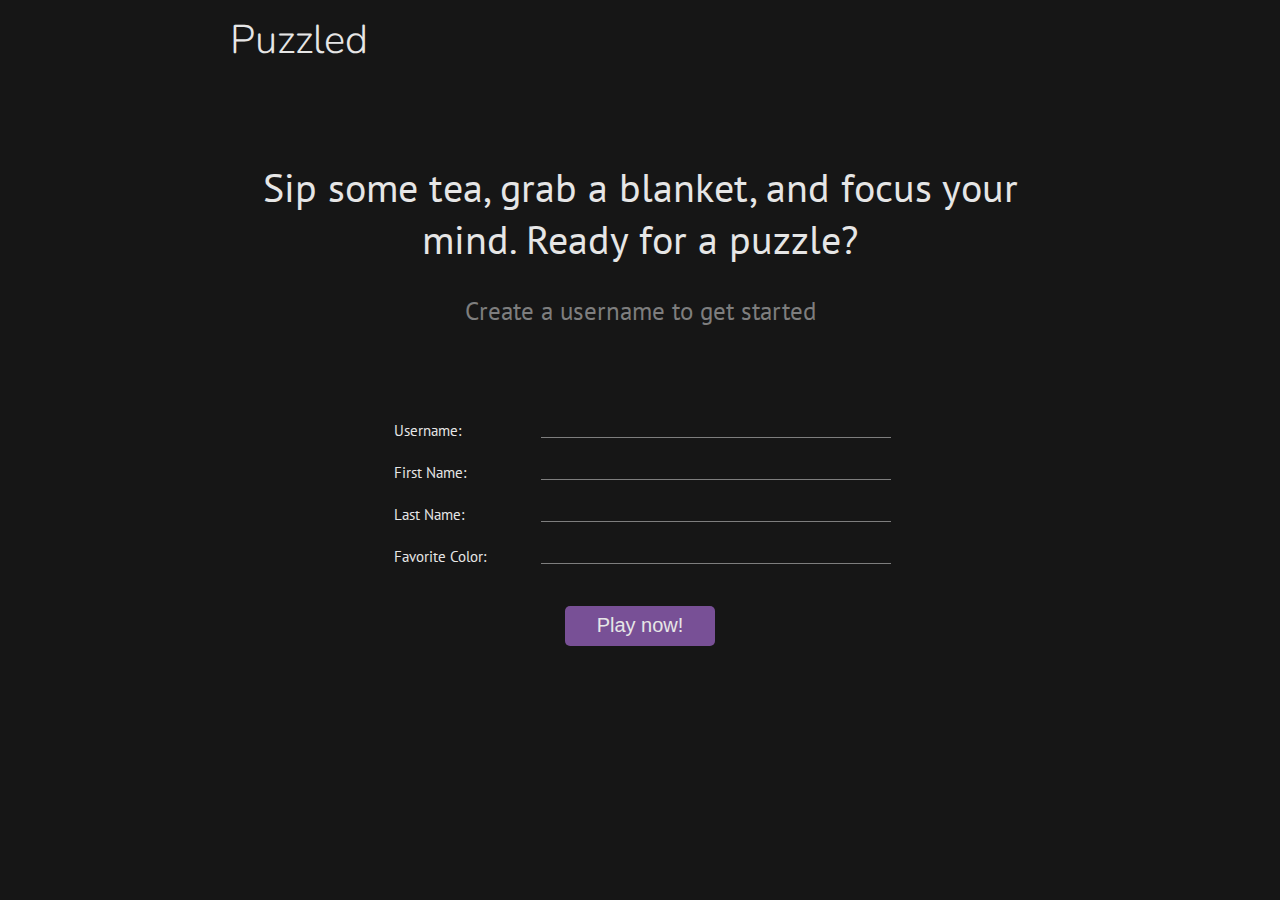
<file: index.html>
<!-- Project Name: Puzzled
     Author: Scott McCord -->

<!-- landing page modeled off: http://go.fivestars.com/fivestars-trial -->

<!DOCTYPE html>
<html>
<head>

  <meta charset="utf-8">
  <meta http-equiv="X-UA-Compatible" content="IE=edge">

  <title>Puzzled - Home</title>

  <link rel="stylesheet" href="style.css">
  <link href="https://fonts.googleapis.com/css?family=PT+Sans" rel="stylesheet">
  <link href="https://fonts.googleapis.com/css?family=Nunito|PT+Sans" rel="stylesheet">

</head>

<body class="landing">

  <div class="nav-bar">
    <div class="logo">Puzzled</div>
  </div>

  <div class="masthead-container">

    <div class="text-container">

      <p> Sip some tea, grab a blanket, and focus your mind. Ready for a puzzle? </p>
      <p class="grey">Create a username to get started</p>

    <form id="user-info" action="puzzled.html" method="get">

    <div class="form-container">

      <div class="form-column1">
        <label for="username">Username:</label>
        <label for="first-name">First Name:     </label>
        <label for="last-name">Last Name:       </label>
        <label class="fav-color" for="favorite-color">Favorite Color:</label>
      </div>

      <div class="form-column2">
        <input class="text-box" type="text" id="username" name="username">
        <input class="text-box" type="text" id="first-name" name="first-name">
        <input class="text-box" type="text" id="last-name" name="last-name">
        <input class="text-box" type="text" id="favorite-color" name="favorite-color">
      </div>

    </div>

    <div class="submit-button">
      <input class="submit" type="submit" value="Play now!">
    </div>

    </form>

    </div>

  </div>

</body>
</html>
</file>
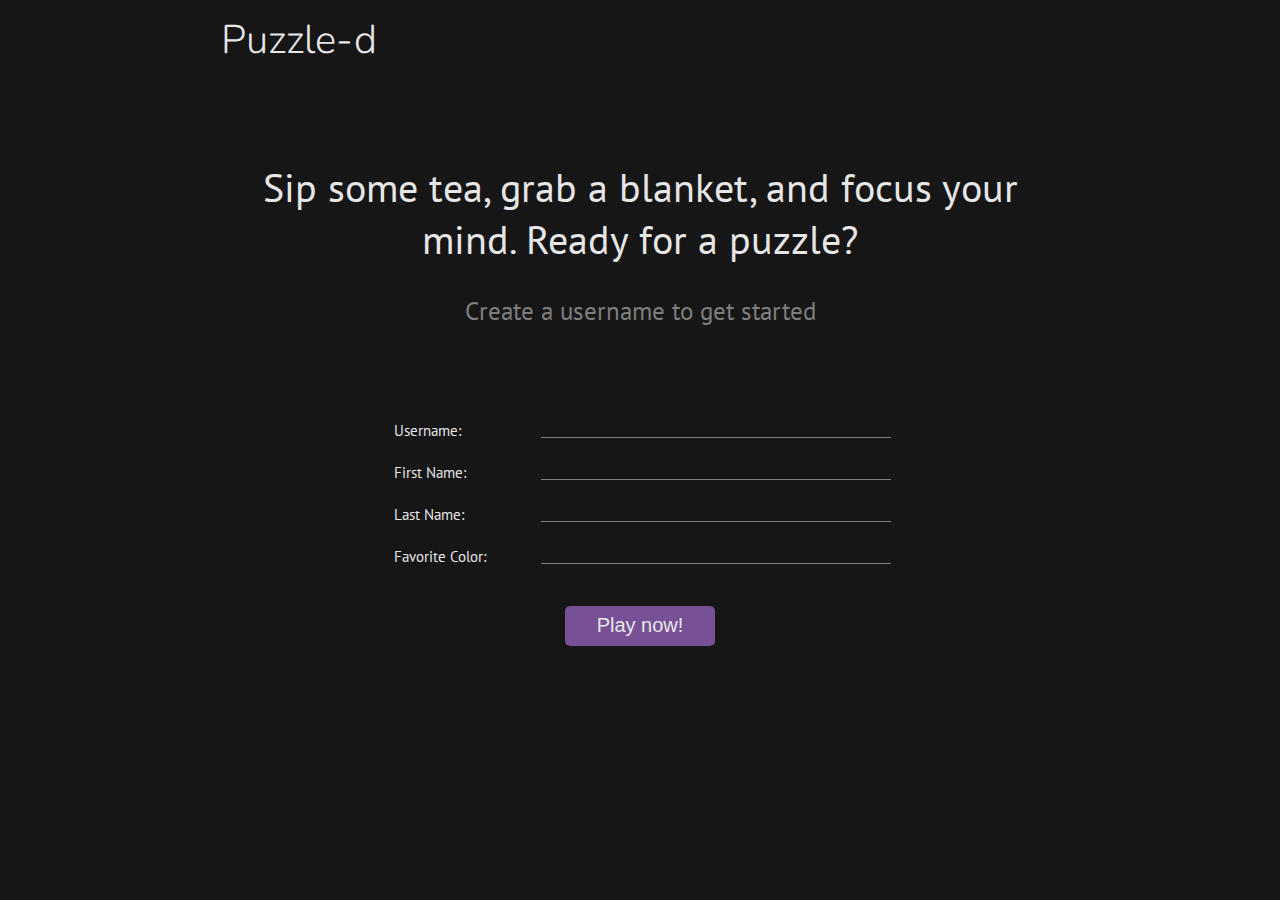
<file: landing.html>
<!-- Project Name: Puzzle-d
     Author: Scott McCord -->

<!-- landing page modeled off: http://go.fivestars.com/fivestars-trial -->

<!DOCTYPE html>
<html>
<head>
  <meta charset="utf-8">
  <meta http-equiv="X-UA-Compatible" content="IE=edge">
  <title>Puzzle-d - Home</title>
  <link rel="stylesheet" href="style.css">
  <link href="https://fonts.googleapis.com/css?family=PT+Sans" rel="stylesheet">
  <link href="https://fonts.googleapis.com/css?family=Nunito|PT+Sans" rel="stylesheet">
</head>
<body class="landing">

  <div class="nav-bar">
    <div class="logo">Puzzle-d</div>
  </div>

  <div class="masthead-container">

    <div class="text-container">

      <p> Sip some tea, grab a blanket, and focus your mind. Ready for a puzzle? </p>
      <p class="grey">Create a username to get started</p>

    <form id="user-info" action="start-puzzle" method="post">

    <div class="form-container">


      <div class="form-column1">
        <label for="username">Username:</label>
        <label for="first-name">First Name:     </label>
        <label for="last-name">Last Name:       </label>
        <label class="fav-color" for="favorite-color">Favorite Color:</label>
      </div>

      <div class="form-column2">
        <input class="text-box" type="text" id="username" name="username">
        <input class="text-box" type="text" id="first-name" name="first-name">
        <input class="text-box" type="text" id="last-name" name="last-name">
        <input class="text-box" type="text" id="favorite-color" name="favorite-color">
      </div>
    </div>

    <div class="submit-button">
      <input class="submit" type="submit" value="Play now!">
    </div>

    </form>

    </div>

  </div>


</body>
</html>
</file>
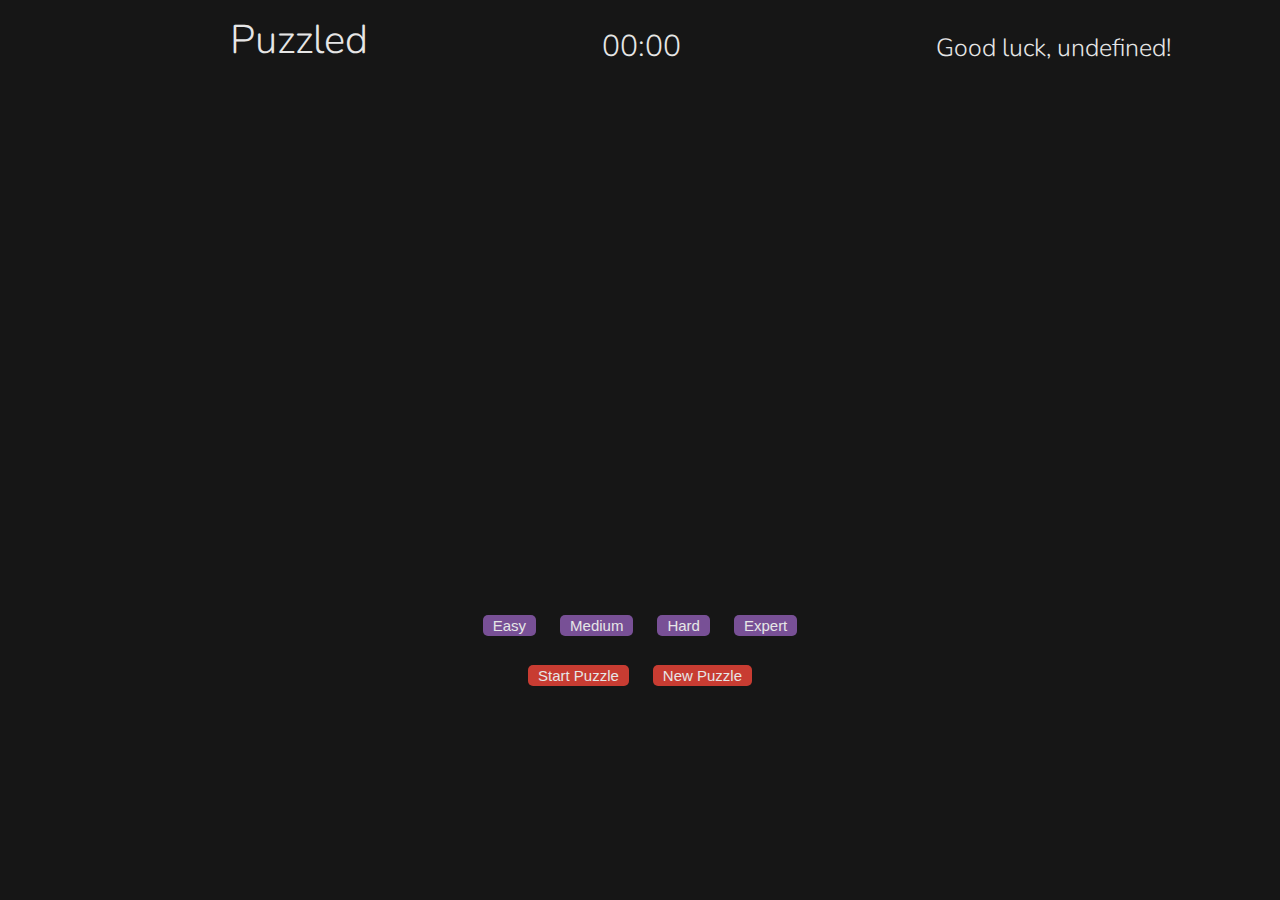
<file: puzzled.html>
<!-- Project Name: Puzzled
     Author: Scott McCord -->

<!DOCTYPE html>
<html>
<head>

  <meta charset="utf-8">
  <meta http-equiv="X-UA-Compatible" content="IE=edge">

  <title>Puzzled - Play</title>

  <script src="https://ajax.googleapis.com/ajax/libs/jquery/3.1.0/jquery.min.js" charset="utf-8"></script>
  <script src="javascript.js"></script>

  <link rel="stylesheet" href="style.css">
  <link href="https://fonts.googleapis.com/css?family=PT+Sans" rel="stylesheet">
  <link href="https://fonts.googleapis.com/css?family=Nunito|PT+Sans" rel="stylesheet">

</head>

<body class="game-page">

<!--   <div class="modal"></div> -->

  <div class="nav-bar">

    <div class="logo">Puzzled</div>
    <div class="user-information"></div>
    <div class="timer">
      <span id="minutes">00</span>:<span id="seconds">00</span>
    </div>

  </div>

  <div class='container'></div>

  <div class="button-container">

    <div class="difficulty">
      <button class="loadEasy load"> Easy </button>
      <button class="loadMedium load"> Medium </button>
      <button class="loadHard load"> Hard </button>
      <button class="loadExpert load"> Expert </button>
    </div>

    <div class="puzzleStart">
      <button class="generatePuzzle puzzleStartButton"> Start Puzzle </button>
      <button class="newPuzzle puzzleStartButton"> New Puzzle </button>
    </div>

  </div>

</body>
</html>
</file>
<file: style.css>
html {
  width: 100%;
}

.landing {
  background-color: rgb(22, 22, 22);
  height: 600px;
}

.game-page {
  background-color: rgb(22, 22, 22);
  height: 600px;
}

.nav-bar {
  background-color: rgb(22, 22, 22);
  border: 0px;
  border-radius: 0px;
  margin: 0px;
  z-index: 5;
  position: relative;
  min-height: 50px;
  height: 15%;
  display: block;
  box-sizing: border-box;
  zoom: 1;
}

.logo {
  dispay: flex inline-block;
  color: rgb(230, 230, 230);
  font-family: 'PT Sans', sans-serif;
  font-family: 'Nunito', sans-serif;
  font-size: 40px;
  font-weight: 300;
  background-color: rgb(22, 22, 22);
  width: 30%;
  text-align: center;
  position: absolute;
  top: 5%;
  left: 8%;
}

.user-information {
  display: inline-block;
  color: rgb(230, 230, 230);
  font-family: 'PT Sans', sans-serif;
  font-family: 'Nunito', sans-serif;
  font-size: 25px;
  font-weight: 300;
  background-color: rgb(22, 22, 22);
  text-align: center;
  position: absolute;
  top: 25%;
  right: 8%;
}

.timer {
  display: inline-block;
  color: rgb(230, 230, 230);
  font-family: 'PT Sans', sans-serif;
  font-family: 'Nunito', sans-serif;
  font-size: 30px;
  font-weight: 300;
  background-color: rgb(22, 22, 22);
  position: absolute;
  top: 20%;
  left: 47%;
}


.masthead-container {
  padding-top: 5%;
  width: 100%;
  height: 85%;
}

.text-container {
  box-sizing: border-box;
  margin: 0% 7%;
  padding: 0% 4%;
  height: 100%;

}

p {
  box-sizing: border-box;
  margin: 0 8%;
  color: rgb(230, 230, 230);
  font-family: 'PT Sans', sans-serif;
  font-size: 40px;
  font-weight: 300;
  text-align: center;
}

.grey {
  font-size: 25px;
  color: rgb(126, 126, 126);
  padding-top: 3%;
}


.container {
  box-sizing: border-box;
  margin: 0 auto;
  display: flex;
  height: 507px;
  width: 902px;
  background-color: rgb(22, 22, 22);
  flex-wrap: wrap;
  flex-direction: column;
}

/*.containerComplete {
  box-sizing: border-box;
  margin: 0 auto;
  display: flex;
  height: 507px;
  width: 902px;
  background-color: rgb(22, 22, 22);
  flex-wrap: wrap;
  flex-direction: column;
  transansform: 2s;*/
}

#user-info {
  color: rgb(230, 230, 230);
  font-family: 'PT Sans', sans-serif;
  width: 100%;
}

.form-container {
  display: flex;
  box-sizing: border-box;
  margin-right: 20%;
  margin-left: 20%;
  margin-top: 8%;
  padding-right: 5%;
  padding-left: 5%;
  height: 100%;
}

.form-column1 {
  box-sizing: border-box;
  display: flex;
  flex-direction: column;
  height: 100%;
  display: inline-block;
  width: 30%;
  padding-top: 2px;
}

.form-column2 {
  display: flex;
  flex-direction: column;
  height: 100%;
  display: inline-block;
  width: 70%;
}

label {
  box-sizing: border-box;
  display: inline-block;
  font-size: 15px;
  width: 100%;
  margin-top: 11px;
  margin-bottom: 10px;
  padding-top: 2px;
  color: rgb(230, 230, 230);
  font-family: 'PT Sans', sans-serif;
}

.fav-color {
  padding-top: 2px;
}

.text-box {
  box-sizing: border-box;
  width: 350px;
  margin-top: 10px;
  margin-bottom: 10px;
  background-color: rgb(22, 22, 22);
  color: rgb(230, 230, 230);
  font-family: 'PT Sans', sans-serif;
  font-size: 15px;
  font-weight: 200;
  border-bottom: 1px solid rgb(126, 126, 126);
  border-top: none;
  border-left: none;
  border-right: none;
}

.submit-button {
  display: flex;
  align-items: center;
  justify-content: center;
  height: 100px;
  width: 60%;
  margin: 0 auto;

}

.submit {
  height: 40px;
  width: 150px;
  border-radius: 5px;
  color: rgb(230, 230, 230);
  background-color: rgb(120, 80, 150);
  font-size: 20px;
  border: none;
}

.button-container {
  display: flex;
  align-items: center;
  justify-content: center;
  flex-direction: column;
  height: 100px;
}

.difficulty {
  display: flex inline-block;
  box-sizing: border-box;
  height: 40%;
  align-items: center;
  justify-content: center;
  flex-direction: row;
  margin: 10px;
}

.puzzleStart {
  height: 40%;
  display: flex inline-block;
  box-sizing: border-box;
  align-items: center;
  justify-content: center;
  margin: 10px;
}

.load {
  box-sizing: border-box;
  padding-right: 10px;
  padding-left: 10px;
  text-align: center;
  color: rgb(230, 230, 230);
  background-color: rgb(120, 80, 150);
  border-radius: 5px;
  margin-right: 10px;
  margin-left: 10px;
  height: 70%;
  border: none;
  font-size: 15px;
}

.puzzleStartButton {
  box-sizing: border-box;
  padding-right: 10px;
  padding-left: 10px;
  text-align: center;
  color: rgb(230, 230, 230);
  background-color: rgb(200, 60, 50);
  border-radius: 5px;
  margin-right: 10px;
  margin-left: 10px;
  height: 70%;
  border: none;
  font-size: 15px;
}

/*.modal {
  height: 25%;
  width: 25%;
  position: absolute;
  z-index: 1000;
}*/


.clickPiece {
  box-sizing: border-box;
  border: solid black 1px;
/*  transform: border;*/
}

/*.clickPiece:hover {
  transition-duration: 2s;
  box-sizing: border-box;
  border: solid yellow 1px;
}*/

@media (max-width: 800px) {

  .logo {
    font-size: 30px;
  }

  p {
    font-size: 20px;
  }

  .grey {
    font-size: 15px;
  }

  .label {
    font-size: 10px;
  }

  .text-box {
    font-size: 10px;
    width: 200px;
    margin-top: 15px;
    margin-bottom: 10px;
    margin-left: 5px;
  }

  .submit {
  height: 28px;
  width: 100px;
  border-radius: 3px;
  color: rgb(230, 230, 230);
  background-color: rgb(120, 80, 150);
  font-size: 12px;
  border: none;
  }

  .user-information {
    font-size: 15px;
    margin-top: 0px;
  }

  .timer {
    font-size: 10px;
    margin-top: 5px;
  }

  .load {
    padding-right: 7px;
    padding-left: 7px;
    border-radius: 3px;
    margin-right: 5px;
    margin-left: 5px;
    height: 50%;
    font-size: 10px;
  }

  .puzzleStartButton {
    padding-right: 7px;
    padding-left: 7px;
    border-radius: 3px;
    margin-right: 5px;
    margin-left: 5px;
    height: 50%;
    font-size: 10px;
  }

}

@media (max-width: 620px) {

  .text-box {
    margin-bottom: 25px;
  }

  .form-container {
    padding-left: 0px;
  }

  .text-box {
    box-sizing: border-box;
    margin-left: 40px;
    width: 100px;
    right: 0;
  }
}
</file>
